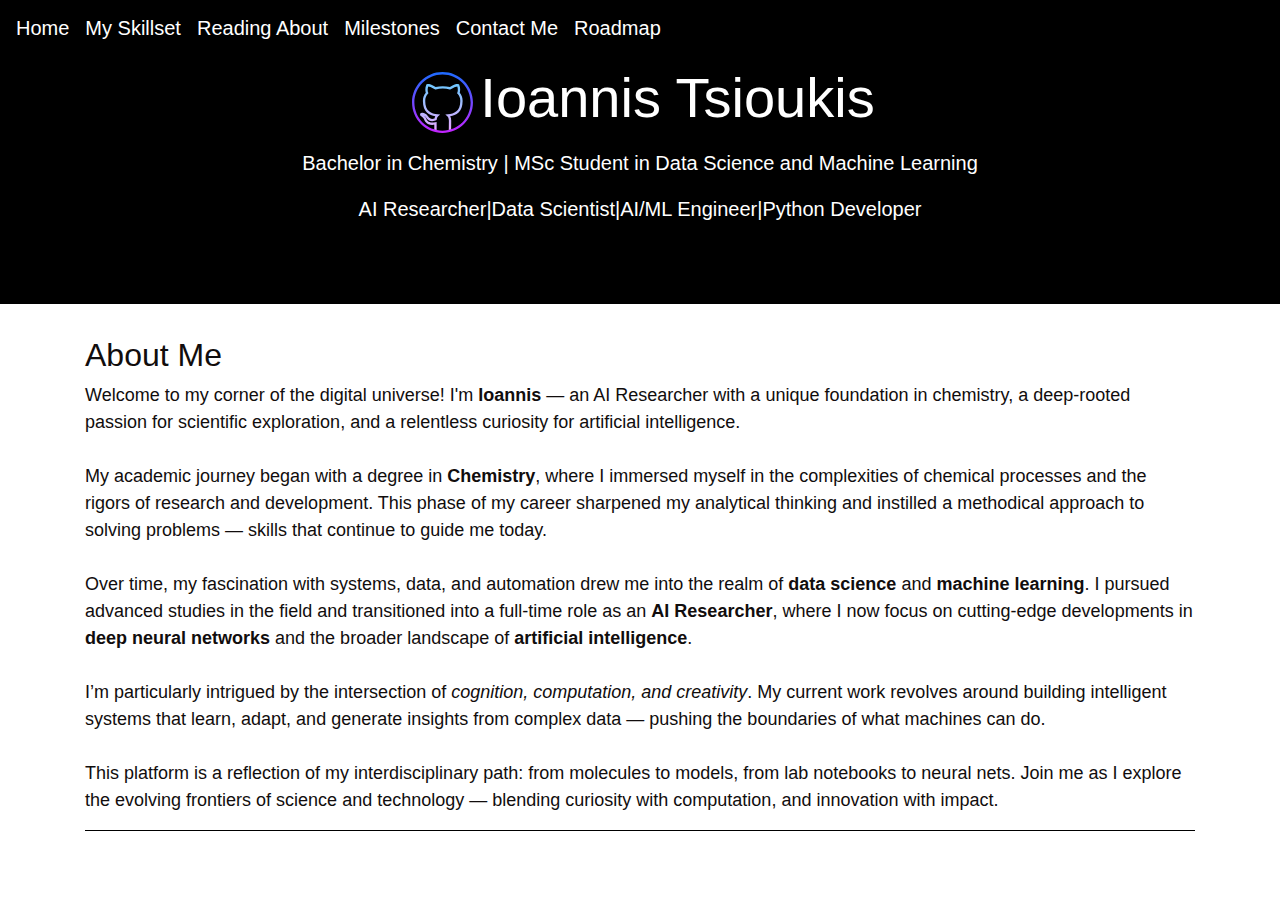
<file: index.html>
<!DOCTYPE html>
<html lang="en">
<head>
    <meta charset="UTF-8">
    <meta name="viewport" content="width=device-width, initial-scale=1">
    <title>Ioannis Tsioukis - Data Science and Machine Learning Enthusiast</title>
    <link rel="icon" type="image/x-icon" href="Static/favicon.png">
    <link rel="stylesheet" href="Static/style.css">

    <!-- Bootstrap CSS -->
    <link rel="stylesheet" href="https://maxcdn.bootstrapcdn.com/bootstrap/4.5.2/css/bootstrap.min.css">
    

</head>
<body >

    <!-- Navbar -->
     <nav class="navbar navbar-expand-lg fixed-top" style="background-color: black;">
        <a class="navbar-brand" href="index.html" >Home</a>
        <a class="navbar-brand" href="Skillset.html" >My Skillset </a>
        <!-- <a class="navbar-brand" href="projects.html" >Portfolio</a> -->
        <a class="navbar-brand" href="reading.html" >Reading About</a>
        <a class="navbar-brand" href="milestones.html" >Milestones</a>
        <a class="navbar-brand" href="contact.html" >Contact Me</a>
        <a class="navbar-brand" href="Roadmap.html" >Roadmap</a>
    </nav>  
    

    <!-- Jumbotron -->
    <div class="jumbotron jumbotron-fluid text-center " style="background-color: black; ">
        <h1 class="display-4">
            <a href="https://github.com/PyDevIan" target="_blank">
            <svg xmlns="http://www.w3.org/2000/svg" x="0px" y="0px" width="75" height="75" viewBox="0 0 64 64">
            <linearGradient id="KpzH_ttTMIjq8dhx1zD2pa_52539_gr1" x1="30.999" x2="30.999" y1="16" y2="55.342" gradientUnits="userSpaceOnUse" spreadMethod="reflect"><stop offset="0" stop-color="#6dc7ff"></stop><stop offset="1" stop-color="#e6abff"></stop></linearGradient><path fill="url(#KpzH_ttTMIjq8dhx1zD2pa_52539_gr1)" d="M25.008,56.007c-0.003-0.368-0.006-1.962-0.009-3.454l-0.003-1.55 c-6.729,0.915-8.358-3.78-8.376-3.83c-0.934-2.368-2.211-3.045-2.266-3.073l-0.124-0.072c-0.463-0.316-1.691-1.157-1.342-2.263 c0.315-0.997,1.536-1.1,2.091-1.082c3.074,0.215,4.63,2.978,4.694,3.095c1.569,2.689,3.964,2.411,5.509,1.844 c0.144-0.688,0.367-1.32,0.659-1.878C20.885,42.865,15.27,40.229,15.27,30.64c0-2.633,0.82-4.96,2.441-6.929 c-0.362-1.206-0.774-3.666,0.446-6.765l0.174-0.442l0.452-0.144c0.416-0.137,2.688-0.624,7.359,2.433 c1.928-0.494,3.969-0.749,6.074-0.759c2.115,0.01,4.158,0.265,6.09,0.759c4.667-3.058,6.934-2.565,7.351-2.433l0.451,0.145 l0.174,0.44c1.225,3.098,0.813,5.559,0.451,6.766c1.618,1.963,2.438,4.291,2.438,6.929c0,9.591-5.621,12.219-10.588,13.087 c0.563,1.065,0.868,2.402,0.868,3.878c0,1.683-0.007,7.204-0.015,8.402l-2-0.014c0.008-1.196,0.015-6.708,0.015-8.389 c0-2.442-0.943-3.522-1.35-3.874l-1.73-1.497l2.274-0.253c5.205-0.578,10.525-2.379,10.525-11.341c0-2.33-0.777-4.361-2.31-6.036 l-0.43-0.469l0.242-0.587c0.166-0.401,0.894-2.442-0.043-5.291c-0.758,0.045-2.568,0.402-5.584,2.447l-0.384,0.259l-0.445-0.123 c-1.863-0.518-3.938-0.796-6.001-0.806c-2.052,0.01-4.124,0.288-5.984,0.806l-0.445,0.123l-0.383-0.259 c-3.019-2.044-4.833-2.404-5.594-2.449c-0.935,2.851-0.206,4.892-0.04,5.293l0.242,0.587l-0.429,0.469 c-1.536,1.681-2.314,3.712-2.314,6.036c0,8.958,5.31,10.77,10.504,11.361l2.252,0.256l-1.708,1.49 c-0.372,0.325-1.03,1.112-1.254,2.727l-0.075,0.549l-0.506,0.227c-1.321,0.592-5.839,2.162-8.548-2.485 c-0.015-0.025-0.544-0.945-1.502-1.557c0.646,0.639,1.433,1.673,2.068,3.287c0.066,0.19,1.357,3.622,7.28,2.339l1.206-0.262 l0.012,3.978c0.003,1.487,0.006,3.076,0.009,3.444L25.008,56.007z"></path><linearGradient id="KpzH_ttTMIjq8dhx1zD2pb_52539_gr2" x1="32" x2="32" y1="5" y2="59.167" gradientUnits="userSpaceOnUse" spreadMethod="reflect"><stop offset="0" stop-color="#1a6dff"></stop><stop offset="1" stop-color="#c822ff"></stop></linearGradient><path fill="url(#KpzH_ttTMIjq8dhx1zD2pb_52539_gr2)" d="M32,58C17.663,58,6,46.337,6,32S17.663,6,32,6s26,11.663,26,26S46.337,58,32,58z M32,8 C18.767,8,8,18.767,8,32s10.767,24,24,24s24-10.767,24-24S45.233,8,32,8z"></path>
            </svg></a>Ioannis Tsioukis</h1>
        <p class="lead">Bachelor in Chemistry | MSc Student in Data Science and Machine Learning</p>
        <p class="lead">AI Researcher|Data Scientist|AI/ML Engineer|Python Developer</p>
    </div>
    <div class="container" >
    <h2>About Me</h2>
    <p>
        Welcome to my corner of the digital universe! I'm <strong>Ioannis</strong> — an AI Researcher with a unique foundation in chemistry, a deep-rooted passion for scientific exploration, and a relentless curiosity for artificial intelligence.
        <br><br>
        My academic journey began with a degree in <strong>Chemistry</strong>, where I immersed myself in the complexities of chemical processes and the rigors of research and development. This phase of my career sharpened my analytical thinking and instilled a methodical approach to solving problems — skills that continue to guide me today.
        <br><br>
        Over time, my fascination with systems, data, and automation drew me into the realm of <strong>data science</strong> and <strong>machine learning</strong>. I pursued advanced studies in the field and transitioned into a full-time role as an <strong>AI Researcher</strong>, where I now focus on cutting-edge developments in <strong>deep neural networks</strong> and the broader landscape of <strong>artificial intelligence</strong>.
        <br><br>
        I’m particularly intrigued by the intersection of <em>cognition, computation, and creativity</em>. My current work revolves around building intelligent systems that learn, adapt, and generate insights from complex data — pushing the boundaries of what machines can do.
        <br><br>
        This platform is a reflection of my interdisciplinary path: from molecules to models, from lab notebooks to neural nets. Join me as I explore the evolving frontiers of science and technology — blending curiosity with computation, and innovation with impact.
    </p>
    <hr>
    </div>  <!-- Main Content -->


    <!-- Bootstrap JS and Popper.js -->
    <script src="https://code.jquery.com/jquery-3.5.1.slim.min.js"></script>
    <script src="https://cdn.jsdelivr.net/npm/@popperjs/core@2.0.8/dist/umd/popper.min.js"></script>
    <script src="https://maxcdn.bootstrapcdn.com/bootstrap/4.5.2/js/bootstrap.min.js"></script>

</body>
</html>
</file>
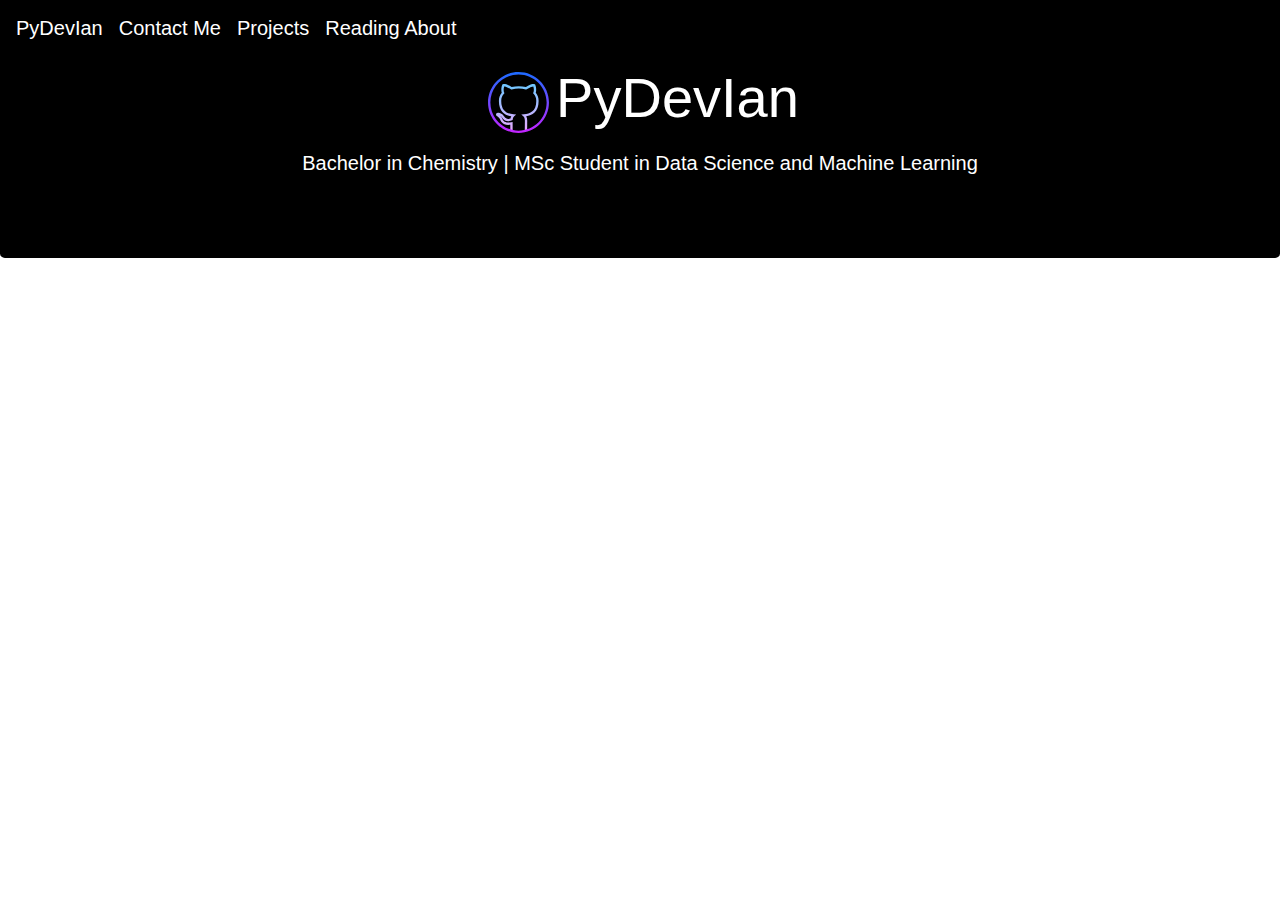
<file: contact.html>
<!DOCTYPE html>
<html lang="en">
<head>
    <meta charset="UTF-8">
    <meta name="viewport" content="width=device-width, initial-scale=1">
    <title>PyDevIan - Data Science and Machine Learning Enthusiast</title>
    <link rel="stylesheet" href="Static/style.css">

    <!-- Bootstrap CSS -->
    <link rel="stylesheet" href="https://maxcdn.bootstrapcdn.com/bootstrap/4.5.2/css/bootstrap.min.css">
    

</head>
<body >

    <!-- Navbar -->
    <nav class="navbar navbar-expand-lg fixed-top" style="background-color: black;">
        <a class="navbar-brand" href="index.html" >PyDevIan</a>
        <a class="navbar-brand" href="contact.html" >Contact Me</a>
        <a class="navbar-brand" href="projects.html" >Projects</a>
        <a class="navbar-brand" href="reading.html" >Reading About</a>
    </nav> 

    <!-- Jumbotron -->
    <div class="jumbotron text-center" style="background-color: black;">
        <h1 class="display-4">
            <a href="https://github.com/PyDevIan" target="_blank">
            <svg xmlns="http://www.w3.org/2000/svg" x="0px" y="0px" width="75" height="75" viewBox="0 0 64 64">
            <linearGradient id="KpzH_ttTMIjq8dhx1zD2pa_52539_gr1" x1="30.999" x2="30.999" y1="16" y2="55.342" gradientUnits="userSpaceOnUse" spreadMethod="reflect"><stop offset="0" stop-color="#6dc7ff"></stop><stop offset="1" stop-color="#e6abff"></stop></linearGradient><path fill="url(#KpzH_ttTMIjq8dhx1zD2pa_52539_gr1)" d="M25.008,56.007c-0.003-0.368-0.006-1.962-0.009-3.454l-0.003-1.55 c-6.729,0.915-8.358-3.78-8.376-3.83c-0.934-2.368-2.211-3.045-2.266-3.073l-0.124-0.072c-0.463-0.316-1.691-1.157-1.342-2.263 c0.315-0.997,1.536-1.1,2.091-1.082c3.074,0.215,4.63,2.978,4.694,3.095c1.569,2.689,3.964,2.411,5.509,1.844 c0.144-0.688,0.367-1.32,0.659-1.878C20.885,42.865,15.27,40.229,15.27,30.64c0-2.633,0.82-4.96,2.441-6.929 c-0.362-1.206-0.774-3.666,0.446-6.765l0.174-0.442l0.452-0.144c0.416-0.137,2.688-0.624,7.359,2.433 c1.928-0.494,3.969-0.749,6.074-0.759c2.115,0.01,4.158,0.265,6.09,0.759c4.667-3.058,6.934-2.565,7.351-2.433l0.451,0.145 l0.174,0.44c1.225,3.098,0.813,5.559,0.451,6.766c1.618,1.963,2.438,4.291,2.438,6.929c0,9.591-5.621,12.219-10.588,13.087 c0.563,1.065,0.868,2.402,0.868,3.878c0,1.683-0.007,7.204-0.015,8.402l-2-0.014c0.008-1.196,0.015-6.708,0.015-8.389 c0-2.442-0.943-3.522-1.35-3.874l-1.73-1.497l2.274-0.253c5.205-0.578,10.525-2.379,10.525-11.341c0-2.33-0.777-4.361-2.31-6.036 l-0.43-0.469l0.242-0.587c0.166-0.401,0.894-2.442-0.043-5.291c-0.758,0.045-2.568,0.402-5.584,2.447l-0.384,0.259l-0.445-0.123 c-1.863-0.518-3.938-0.796-6.001-0.806c-2.052,0.01-4.124,0.288-5.984,0.806l-0.445,0.123l-0.383-0.259 c-3.019-2.044-4.833-2.404-5.594-2.449c-0.935,2.851-0.206,4.892-0.04,5.293l0.242,0.587l-0.429,0.469 c-1.536,1.681-2.314,3.712-2.314,6.036c0,8.958,5.31,10.77,10.504,11.361l2.252,0.256l-1.708,1.49 c-0.372,0.325-1.03,1.112-1.254,2.727l-0.075,0.549l-0.506,0.227c-1.321,0.592-5.839,2.162-8.548-2.485 c-0.015-0.025-0.544-0.945-1.502-1.557c0.646,0.639,1.433,1.673,2.068,3.287c0.066,0.19,1.357,3.622,7.28,2.339l1.206-0.262 l0.012,3.978c0.003,1.487,0.006,3.076,0.009,3.444L25.008,56.007z"></path><linearGradient id="KpzH_ttTMIjq8dhx1zD2pb_52539_gr2" x1="32" x2="32" y1="5" y2="59.167" gradientUnits="userSpaceOnUse" spreadMethod="reflect"><stop offset="0" stop-color="#1a6dff"></stop><stop offset="1" stop-color="#c822ff"></stop></linearGradient><path fill="url(#KpzH_ttTMIjq8dhx1zD2pb_52539_gr2)" d="M32,58C17.663,58,6,46.337,6,32S17.663,6,32,6s26,11.663,26,26S46.337,58,32,58z M32,8 C18.767,8,8,18.767,8,32s10.767,24,24,24s24-10.767,24-24S45.233,8,32,8z"></path>
            </svg></a>PyDevIan</h1>
        <p class="lead">Bachelor in Chemistry | MSc Student in Data Science and Machine Learning</p>
    </div>
</file>
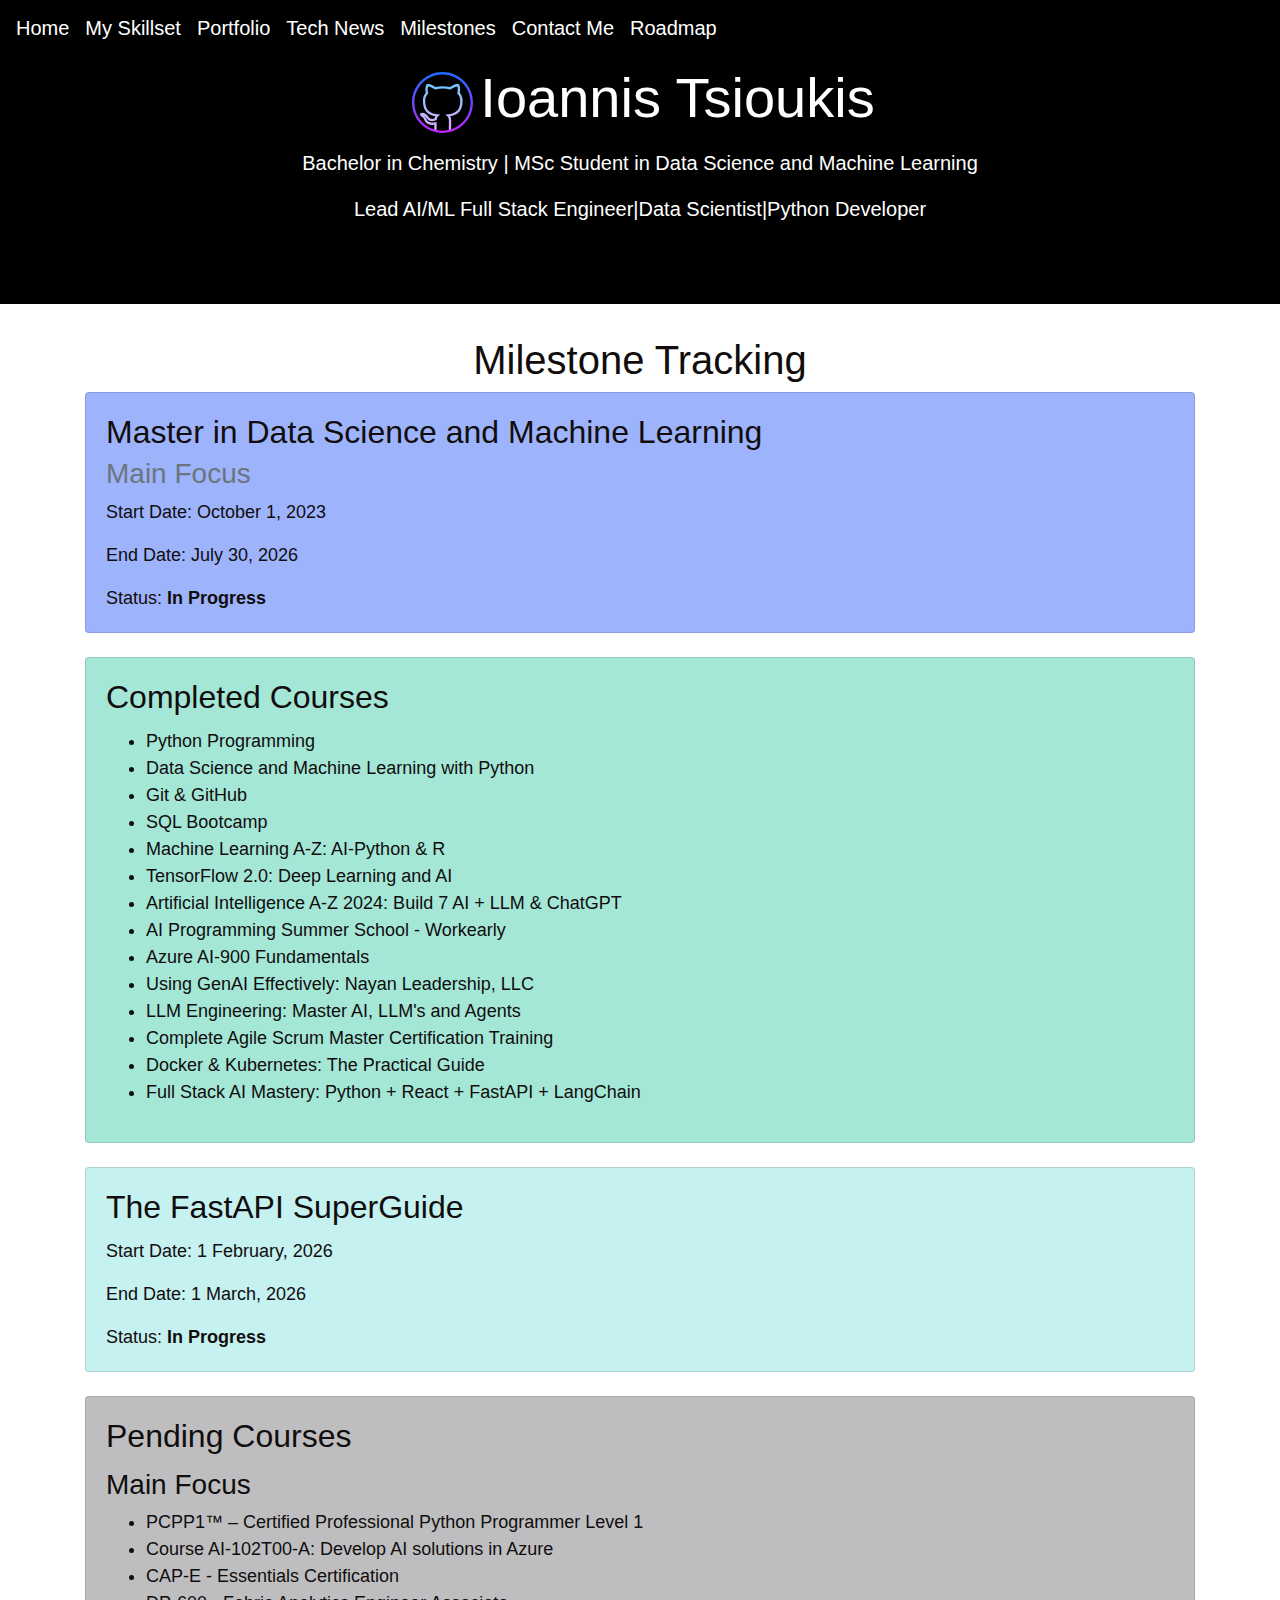
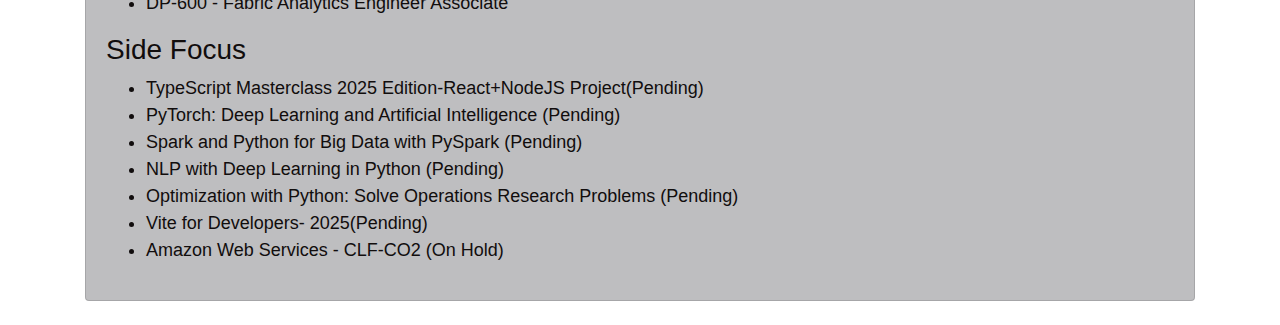
<file: milestones.html>
<!DOCTYPE html>
<html lang="en">

<head>
    <meta charset="UTF-8">
    <meta name="viewport" content="width=device-width, initial-scale=1">
    <title>Ioannis Tsioukis - AI/ML Full-Stack Engineer</title>
    <link rel="icon" type="image/x-icon" href="Static/favicon.png">
    <link rel="stylesheet" href="Static/style.css">

    <!-- Bootstrap CSS -->
    <link rel="stylesheet" href="https://maxcdn.bootstrapcdn.com/bootstrap/4.5.2/css/bootstrap.min.css">
    
</head>
<body >

    <!-- Navbar -->
    <nav class="navbar navbar-expand-lg fixed-top" style="background-color: black;">
        <a class="navbar-brand" href="index.html" >Home</a>
        <a class="navbar-brand" href="Skillset.html" >My Skillset </a>
        <a class="navbar-brand" href="projects.html" >Portfolio</a>
        <a class="navbar-brand" href="reading.html" >Tech News</a>
        <a class="navbar-brand" href="milestones.html" >Milestones</a>
        <a class="navbar-brand" href="contact.html" >Contact Me</a>
        <a class="navbar-brand" href="Roadmap.html" >Roadmap</a>
    </nav> 

    <!-- Jumbotron -->
    <div class="jumbotron jumbotron-fluid text-center" style="background-color: black;">
        <h1 class="display-4">
            <a href="https://github.com/PyDevIan" target="_blank">
            <svg xmlns="http://www.w3.org/2000/svg" x="0px" y="0px" width="75" height="75" viewBox="0 0 64 64">
            <linearGradient id="KpzH_ttTMIjq8dhx1zD2pa_52539_gr1" x1="30.999" x2="30.999" y1="16" y2="55.342" gradientUnits="userSpaceOnUse" spreadMethod="reflect"><stop offset="0" stop-color="#6dc7ff"></stop><stop offset="1" stop-color="#e6abff"></stop></linearGradient><path fill="url(#KpzH_ttTMIjq8dhx1zD2pa_52539_gr1)" d="M25.008,56.007c-0.003-0.368-0.006-1.962-0.009-3.454l-0.003-1.55 c-6.729,0.915-8.358-3.78-8.376-3.83c-0.934-2.368-2.211-3.045-2.266-3.073l-0.124-0.072c-0.463-0.316-1.691-1.157-1.342-2.263 c0.315-0.997,1.536-1.1,2.091-1.082c3.074,0.215,4.63,2.978,4.694,3.095c1.569,2.689,3.964,2.411,5.509,1.844 c0.144-0.688,0.367-1.32,0.659-1.878C20.885,42.865,15.27,40.229,15.27,30.64c0-2.633,0.82-4.96,2.441-6.929 c-0.362-1.206-0.774-3.666,0.446-6.765l0.174-0.442l0.452-0.144c0.416-0.137,2.688-0.624,7.359,2.433 c1.928-0.494,3.969-0.749,6.074-0.759c2.115,0.01,4.158,0.265,6.09,0.759c4.667-3.058,6.934-2.565,7.351-2.433l0.451,0.145 l0.174,0.44c1.225,3.098,0.813,5.559,0.451,6.766c1.618,1.963,2.438,4.291,2.438,6.929c0,9.591-5.621,12.219-10.588,13.087 c0.563,1.065,0.868,2.402,0.868,3.878c0,1.683-0.007,7.204-0.015,8.402l-2-0.014c0.008-1.196,0.015-6.708,0.015-8.389 c0-2.442-0.943-3.522-1.35-3.874l-1.73-1.497l2.274-0.253c5.205-0.578,10.525-2.379,10.525-11.341c0-2.33-0.777-4.361-2.31-6.036 l-0.43-0.469l0.242-0.587c0.166-0.401,0.894-2.442-0.043-5.291c-0.758,0.045-2.568,0.402-5.584,2.447l-0.384,0.259l-0.445-0.123 c-1.863-0.518-3.938-0.796-6.001-0.806c-2.052,0.01-4.124,0.288-5.984,0.806l-0.445,0.123l-0.383-0.259 c-3.019-2.044-4.833-2.404-5.594-2.449c-0.935,2.851-0.206,4.892-0.04,5.293l0.242,0.587l-0.429,0.469 c-1.536,1.681-2.314,3.712-2.314,6.036c0,8.958,5.31,10.77,10.504,11.361l2.252,0.256l-1.708,1.49 c-0.372,0.325-1.03,1.112-1.254,2.727l-0.075,0.549l-0.506,0.227c-1.321,0.592-5.839,2.162-8.548-2.485 c-0.015-0.025-0.544-0.945-1.502-1.557c0.646,0.639,1.433,1.673,2.068,3.287c0.066,0.19,1.357,3.622,7.28,2.339l1.206-0.262 l0.012,3.978c0.003,1.487,0.006,3.076,0.009,3.444L25.008,56.007z"></path><linearGradient id="KpzH_ttTMIjq8dhx1zD2pb_52539_gr2" x1="32" x2="32" y1="5" y2="59.167" gradientUnits="userSpaceOnUse" spreadMethod="reflect"><stop offset="0" stop-color="#1a6dff"></stop><stop offset="1" stop-color="#c822ff"></stop></linearGradient><path fill="url(#KpzH_ttTMIjq8dhx1zD2pb_52539_gr2)" d="M32,58C17.663,58,6,46.337,6,32S17.663,6,32,6s26,11.663,26,26S46.337,58,32,58z M32,8 C18.767,8,8,18.767,8,32s10.767,24,24,24s24-10.767,24-24S45.233,8,32,8z"></path>
            </svg></a>Ioannis Tsioukis</h1>
        <p class="lead">Bachelor in Chemistry | MSc Student in Data Science and Machine Learning</p>
        <p class="lead">Lead AI/ML Full Stack Engineer|Data Scientist|Python Developer</p>
    </div>



    <div class="container">
        <h1 class="text-center">Milestone Tracking</h1>
        <div class="card mb-4" style="background-color: #9db3fc">
            <div class="card-body">
                <h2 class="card-title">Master in Data Science and Machine Learning</h2>
                <h3 class="card-subtitle mb-2 text-muted">Main Focus</h3>
                <p class="card-text">Start Date: October 1, 2023</p>
                <p class="card-text">End Date: July 30, 2026</p>
                <p class="card-text">Status: <span class="font-weight-bold">In Progress</span></p>
            </div>
        </div>
        <div class="card mb-4" style="background-color: #a4e7d7">
            <div class="card-body">
                <h2 class="card-title">Completed Courses</h2>
                <ul>
                <li>Python Programming</li>
                <li>Data Science and Machine Learning with Python</li>
                <li>Git & GitHub</li>
                <li>SQL Bootcamp</li>
                <li>Machine Learning A-Z: AI-Python & R</li>
                <li>TensorFlow 2.0: Deep Learning and AI</li>
                <li>Artificial Intelligence A-Z 2024: Build 7 AI + LLM & ChatGPT</li>
                <li>AI Programming Summer School - Workearly</li>
                <li>Azure AI-900 Fundamentals</li>
                <li>Using GenAI Effectively: Nayan Leadership, LLC</li>
                <li>LLM Engineering: Master AI, LLM's and Agents</li>
                <li>Complete Agile Scrum Master Certification Training</li>
                <li>Docker & Kubernetes: The Practical Guide</li>
                <li>Full Stack AI Mastery: Python + React + FastAPI + LangChain</li>

                </ul>
            </div>
        </div>


        <div class="card mb-4" style="background-color: #c5f1f1">
            <div class="card-body">
                <h2 class="card-title">The FastAPI SuperGuide</h2>
                <p class="card-text">Start Date: 1 February, 2026</p>
                <p class="card-text">End Date: 1 March, 2026</p>
                <p class="card-text">Status: <span class="font-weight-bold">In Progress </span></p>
            </div>
        </div>

        <div class="card mb-4" style="background-color: #bebec0">
            <div class="card-body">
                <h2 class="card-title">Pending Courses</h2>
                
                <h3>Main Focus</h3>
                <ul>
                <li>PCPP1™ – Certified Professional Python Programmer Level 1</li>
                <li>Course AI-102T00-A: Develop AI solutions in Azure</li>
                <li>CAP-E - Essentials Certification</li>
                <li>DP-600 - Fabric Analytics Engineer Associate</li>
                </ul>
                <h3>Side Focus</h3>
                <ul>
                <li>TypeScript Masterclass 2025 Edition-React+NodeJS Project(Pending)</li>
                <li>PyTorch: Deep Learning and Artificial Intelligence (Pending)</li>
                <li>Spark and Python for Big Data with PySpark (Pending)</li>
                <li>NLP with Deep Learning in Python (Pending)</li>
                <li>Optimization with Python: Solve Operations Research Problems (Pending)</li>
                <li>Vite for Developers- 2025(Pending)</li>
                <li>Amazon Web Services - CLF-CO2 (On Hold)</li>
                </ul>
            </div>
        </div>
    </div>
        <!-- Bootstrap JS and Popper.js -->
        <script src="https://code.jquery.com/jquery-3.5.1.slim.min.js"></script>
        <script src="https://cdn.jsdelivr.net/npm/@popperjs/core@2.0.8/dist/umd/popper.min.js"></script>
        <script src="https://maxcdn.bootstrapcdn.com/bootstrap/4.5.2/js/bootstrap.min.js"></script>
        <script src="https://stackpath.bootstrapcdn.com/bootstrap/4.5.2/js/bootstrap.min.js"></script>
</body>

</html>
</file>
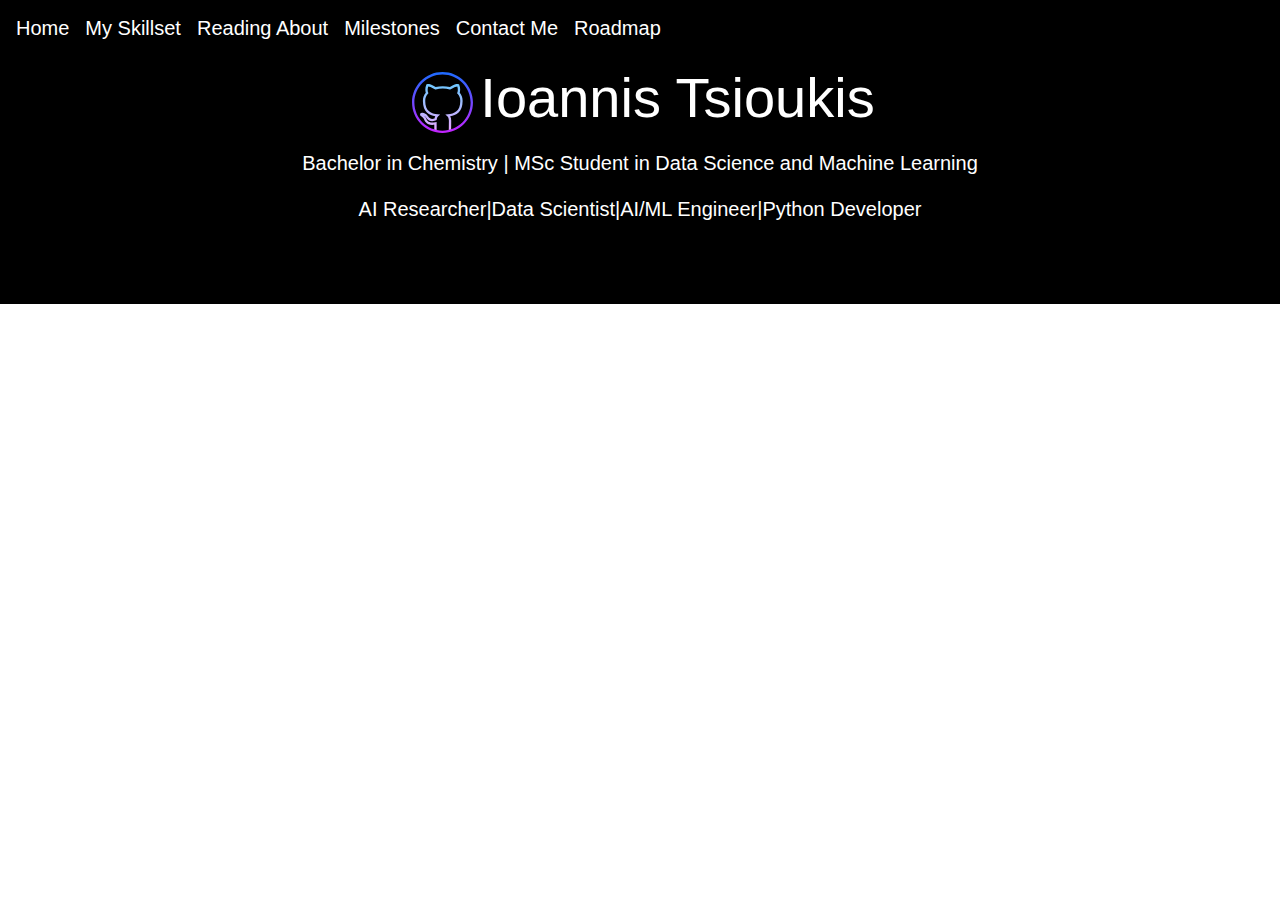
<file: projects.html>
<!DOCTYPE html>
<html lang="en">
<head>
    <meta charset="UTF-8">
    <meta name="viewport" content="width=device-width, initial-scale=1">
    <title>Ioannis Tsioukis - Data Science and Machine Learning Enthusiast</title>
    <link rel="stylesheet" href="Static/style.css">

    <!-- Bootstrap CSS -->
    <link rel="stylesheet" href="https://maxcdn.bootstrapcdn.com/bootstrap/4.5.2/css/bootstrap.min.css">
    

</head>
<body >

    <!-- Navbar -->
    <nav class="navbar navbar-expand-lg fixed-top " style="background-color: black;">
        <a class="navbar-brand" href="index.html" >Home</a>
        <a class="navbar-brand" href="Skillset.html" >My Skillset </a>
        <!-- <a class="navbar-brand" href="projects.html" >Projects</a> -->
        <a class="navbar-brand" href="reading.html" >Reading About</a>
        <a class="navbar-brand" href="milestones.html" >Milestones</a>
        <a class="navbar-brand" href="contact.html" >Contact Me</a>
        <a class="navbar-brand" href="Roadmap.html" >Roadmap</a>
    </nav> 

    <!-- Jumbotron -->
    <div class="jumbotron jumbotron-fluid text-center" style="background-color: black;">
        <h1 class="display-4">
            <a href="https://github.com/PyDevIan" target="_blank">
            <svg xmlns="http://www.w3.org/2000/svg" x="0px" y="0px" width="75" height="75" viewBox="0 0 64 64">
            <linearGradient id="KpzH_ttTMIjq8dhx1zD2pa_52539_gr1" x1="30.999" x2="30.999" y1="16" y2="55.342" gradientUnits="userSpaceOnUse" spreadMethod="reflect"><stop offset="0" stop-color="#6dc7ff"></stop><stop offset="1" stop-color="#e6abff"></stop></linearGradient><path fill="url(#KpzH_ttTMIjq8dhx1zD2pa_52539_gr1)" d="M25.008,56.007c-0.003-0.368-0.006-1.962-0.009-3.454l-0.003-1.55 c-6.729,0.915-8.358-3.78-8.376-3.83c-0.934-2.368-2.211-3.045-2.266-3.073l-0.124-0.072c-0.463-0.316-1.691-1.157-1.342-2.263 c0.315-0.997,1.536-1.1,2.091-1.082c3.074,0.215,4.63,2.978,4.694,3.095c1.569,2.689,3.964,2.411,5.509,1.844 c0.144-0.688,0.367-1.32,0.659-1.878C20.885,42.865,15.27,40.229,15.27,30.64c0-2.633,0.82-4.96,2.441-6.929 c-0.362-1.206-0.774-3.666,0.446-6.765l0.174-0.442l0.452-0.144c0.416-0.137,2.688-0.624,7.359,2.433 c1.928-0.494,3.969-0.749,6.074-0.759c2.115,0.01,4.158,0.265,6.09,0.759c4.667-3.058,6.934-2.565,7.351-2.433l0.451,0.145 l0.174,0.44c1.225,3.098,0.813,5.559,0.451,6.766c1.618,1.963,2.438,4.291,2.438,6.929c0,9.591-5.621,12.219-10.588,13.087 c0.563,1.065,0.868,2.402,0.868,3.878c0,1.683-0.007,7.204-0.015,8.402l-2-0.014c0.008-1.196,0.015-6.708,0.015-8.389 c0-2.442-0.943-3.522-1.35-3.874l-1.73-1.497l2.274-0.253c5.205-0.578,10.525-2.379,10.525-11.341c0-2.33-0.777-4.361-2.31-6.036 l-0.43-0.469l0.242-0.587c0.166-0.401,0.894-2.442-0.043-5.291c-0.758,0.045-2.568,0.402-5.584,2.447l-0.384,0.259l-0.445-0.123 c-1.863-0.518-3.938-0.796-6.001-0.806c-2.052,0.01-4.124,0.288-5.984,0.806l-0.445,0.123l-0.383-0.259 c-3.019-2.044-4.833-2.404-5.594-2.449c-0.935,2.851-0.206,4.892-0.04,5.293l0.242,0.587l-0.429,0.469 c-1.536,1.681-2.314,3.712-2.314,6.036c0,8.958,5.31,10.77,10.504,11.361l2.252,0.256l-1.708,1.49 c-0.372,0.325-1.03,1.112-1.254,2.727l-0.075,0.549l-0.506,0.227c-1.321,0.592-5.839,2.162-8.548-2.485 c-0.015-0.025-0.544-0.945-1.502-1.557c0.646,0.639,1.433,1.673,2.068,3.287c0.066,0.19,1.357,3.622,7.28,2.339l1.206-0.262 l0.012,3.978c0.003,1.487,0.006,3.076,0.009,3.444L25.008,56.007z"></path><linearGradient id="KpzH_ttTMIjq8dhx1zD2pb_52539_gr2" x1="32" x2="32" y1="5" y2="59.167" gradientUnits="userSpaceOnUse" spreadMethod="reflect"><stop offset="0" stop-color="#1a6dff"></stop><stop offset="1" stop-color="#c822ff"></stop></linearGradient><path fill="url(#KpzH_ttTMIjq8dhx1zD2pb_52539_gr2)" d="M32,58C17.663,58,6,46.337,6,32S17.663,6,32,6s26,11.663,26,26S46.337,58,32,58z M32,8 C18.767,8,8,18.767,8,32s10.767,24,24,24s24-10.767,24-24S45.233,8,32,8z"></path>
            </svg></a>Ioannis Tsioukis</h1>
        <p class="lead">Bachelor in Chemistry | MSc Student in Data Science and Machine Learning</p>
        <p class="lead">AI Researcher|Data Scientist|AI/ML Engineer|Python Developer</p>
    </div>
        <!-- Bootstrap JS and Popper.js -->
        <script src="https://code.jquery.com/jquery-3.5.1.slim.min.js"></script>
        <script src="https://cdn.jsdelivr.net/npm/@popperjs/core@2.0.8/dist/umd/popper.min.js"></script>
        <script src="https://maxcdn.bootstrapcdn.com/bootstrap/4.5.2/js/bootstrap.min.js"></script>
    
</body>
</html>
</file>
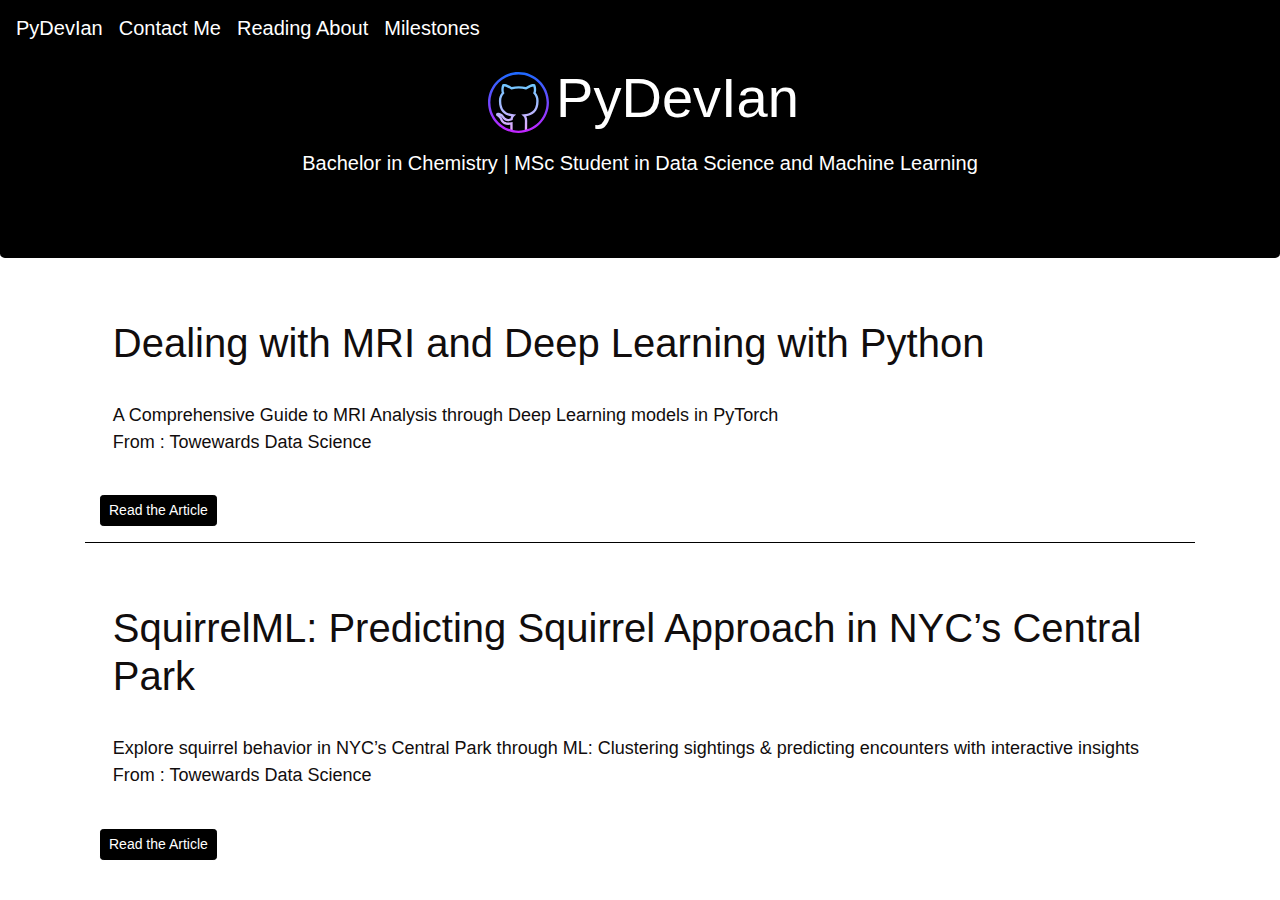
<file: reading.html>
<!DOCTYPE html>
<html lang="en">
<head>
    <meta charset="UTF-8">
    <meta name="viewport" content="width=device-width, initial-scale=1">
    <title>PyDevIan - Data Science and Machine Learning Enthusiast</title>
    <link rel="stylesheet" href="Static/style.css">

    <!-- Bootstrap CSS -->
    <link rel="stylesheet" href="https://maxcdn.bootstrapcdn.com/bootstrap/4.5.2/css/bootstrap.min.css">
    

</head>
<body >
    <!-- Navbar -->
    <nav class="navbar navbar-expand-lg fixed-top" style="background-color: black;">
        <a class="navbar-brand" href="index.html" >PyDevIan</a>
        <a class="navbar-brand" href="contact.html" >Contact Me</a>
        <!-- <a class="navbar-brand" href="projects.html" >Projects</a> -->
        <a class="navbar-brand" href="reading.html" >Reading About</a>
        <a class="navbar-brand" href="milestones.html" >Milestones</a>
    </nav> 
    

    <!-- Jumbotron -->
    <div class="jumbotron text-center" style="background-color: black;">
        <h1 class="display-4">
            <a href="https://github.com/PyDevIan" target="_blank">
            <svg xmlns="http://www.w3.org/2000/svg" x="0px" y="0px" width="75" height="75" viewBox="0 0 64 64">
            <linearGradient id="KpzH_ttTMIjq8dhx1zD2pa_52539_gr1" x1="30.999" x2="30.999" y1="16" y2="55.342" gradientUnits="userSpaceOnUse" spreadMethod="reflect">
                <stop offset="0" stop-color="#6dc7ff"></stop><stop offset="1" stop-color="#e6abff"></stop>
            </linearGradient><path fill="url(#KpzH_ttTMIjq8dhx1zD2pa_52539_gr1)" d="M25.008,56.007c-0.003-0.368-0.006-1.962-0.009-3.454l-0.003-1.55 c-6.729,0.915-8.358-3.78-8.376-3.83c-0.934-2.368-2.211-3.045-2.266-3.073l-0.124-0.072c-0.463-0.316-1.691-1.157-1.342-2.263 c0.315-0.997,1.536-1.1,2.091-1.082c3.074,0.215,4.63,2.978,4.694,3.095c1.569,2.689,3.964,2.411,5.509,1.844 c0.144-0.688,0.367-1.32,0.659-1.878C20.885,42.865,15.27,40.229,15.27,30.64c0-2.633,0.82-4.96,2.441-6.929 c-0.362-1.206-0.774-3.666,0.446-6.765l0.174-0.442l0.452-0.144c0.416-0.137,2.688-0.624,7.359,2.433 c1.928-0.494,3.969-0.749,6.074-0.759c2.115,0.01,4.158,0.265,6.09,0.759c4.667-3.058,6.934-2.565,7.351-2.433l0.451,0.145 l0.174,0.44c1.225,3.098,0.813,5.559,0.451,6.766c1.618,1.963,2.438,4.291,2.438,6.929c0,9.591-5.621,12.219-10.588,13.087 c0.563,1.065,0.868,2.402,0.868,3.878c0,1.683-0.007,7.204-0.015,8.402l-2-0.014c0.008-1.196,0.015-6.708,0.015-8.389 c0-2.442-0.943-3.522-1.35-3.874l-1.73-1.497l2.274-0.253c5.205-0.578,10.525-2.379,10.525-11.341c0-2.33-0.777-4.361-2.31-6.036 l-0.43-0.469l0.242-0.587c0.166-0.401,0.894-2.442-0.043-5.291c-0.758,0.045-2.568,0.402-5.584,2.447l-0.384,0.259l-0.445-0.123 c-1.863-0.518-3.938-0.796-6.001-0.806c-2.052,0.01-4.124,0.288-5.984,0.806l-0.445,0.123l-0.383-0.259 c-3.019-2.044-4.833-2.404-5.594-2.449c-0.935,2.851-0.206,4.892-0.04,5.293l0.242,0.587l-0.429,0.469 c-1.536,1.681-2.314,3.712-2.314,6.036c0,8.958,5.31,10.77,10.504,11.361l2.252,0.256l-1.708,1.49 c-0.372,0.325-1.03,1.112-1.254,2.727l-0.075,0.549l-0.506,0.227c-1.321,0.592-5.839,2.162-8.548-2.485 c-0.015-0.025-0.544-0.945-1.502-1.557c0.646,0.639,1.433,1.673,2.068,3.287c0.066,0.19,1.357,3.622,7.28,2.339l1.206-0.262 l0.012,3.978c0.003,1.487,0.006,3.076,0.009,3.444L25.008,56.007z"></path><linearGradient id="KpzH_ttTMIjq8dhx1zD2pb_52539_gr2" x1="32" x2="32" y1="5" y2="59.167" gradientUnits="userSpaceOnUse" spreadMethod="reflect"><stop offset="0" stop-color="#1a6dff"></stop><stop offset="1" stop-color="#c822ff"></stop></linearGradient><path fill="url(#KpzH_ttTMIjq8dhx1zD2pb_52539_gr2)" d="M32,58C17.663,58,6,46.337,6,32S17.663,6,32,6s26,11.663,26,26S46.337,58,32,58z M32,8 C18.767,8,8,18.767,8,32s10.767,24,24,24s24-10.767,24-24S45.233,8,32,8z"></path>
            </svg></a>PyDevIan</h1>
        <p class="lead">Bachelor in Chemistry | MSc Student in Data Science and Machine Learning</p>
    </div>

   <div class="container mt-5">
        <div class="col mt-5">
            <article><h1>Dealing with MRI and Deep Learning with Python</h1>
                <br>A Comprehensive Guide to MRI Analysis through Deep Learning models in PyTorch
                <br> From : Towewards Data Science</article><br>
            <a class="btn btn-primary btn-sm" href="https://towardsdatascience.com/dealing-with-mri-and-deep-learning-with-python-c88f3dae0620" target="_blank" class="btn btn-primary btn-sm" style="background-color: #000000;border-color: #000000">Read the Article</a>
        </div>
        <hr>
        <div class="col mt-5">
            <article><h1>SquirrelML: Predicting Squirrel Approach in NYC’s Central Park</h1>
                <br>Explore squirrel behavior in NYC’s Central Park through ML: Clustering sightings & predicting encounters with interactive insights
                <br> From : Towewards Data Science</article><br>
            <a class="btn btn-primary btn-sm" href="https://towardsdatascience.com/squirrelml-predicting-squirrel-approach-in-nycs-central-park-8c3719d8ff65" target="_blank" class="btn btn-primary btn-sm" style="background-color: #000000;border-color: #000000">Read the Article</a>
        </div>
   </div>
</file>
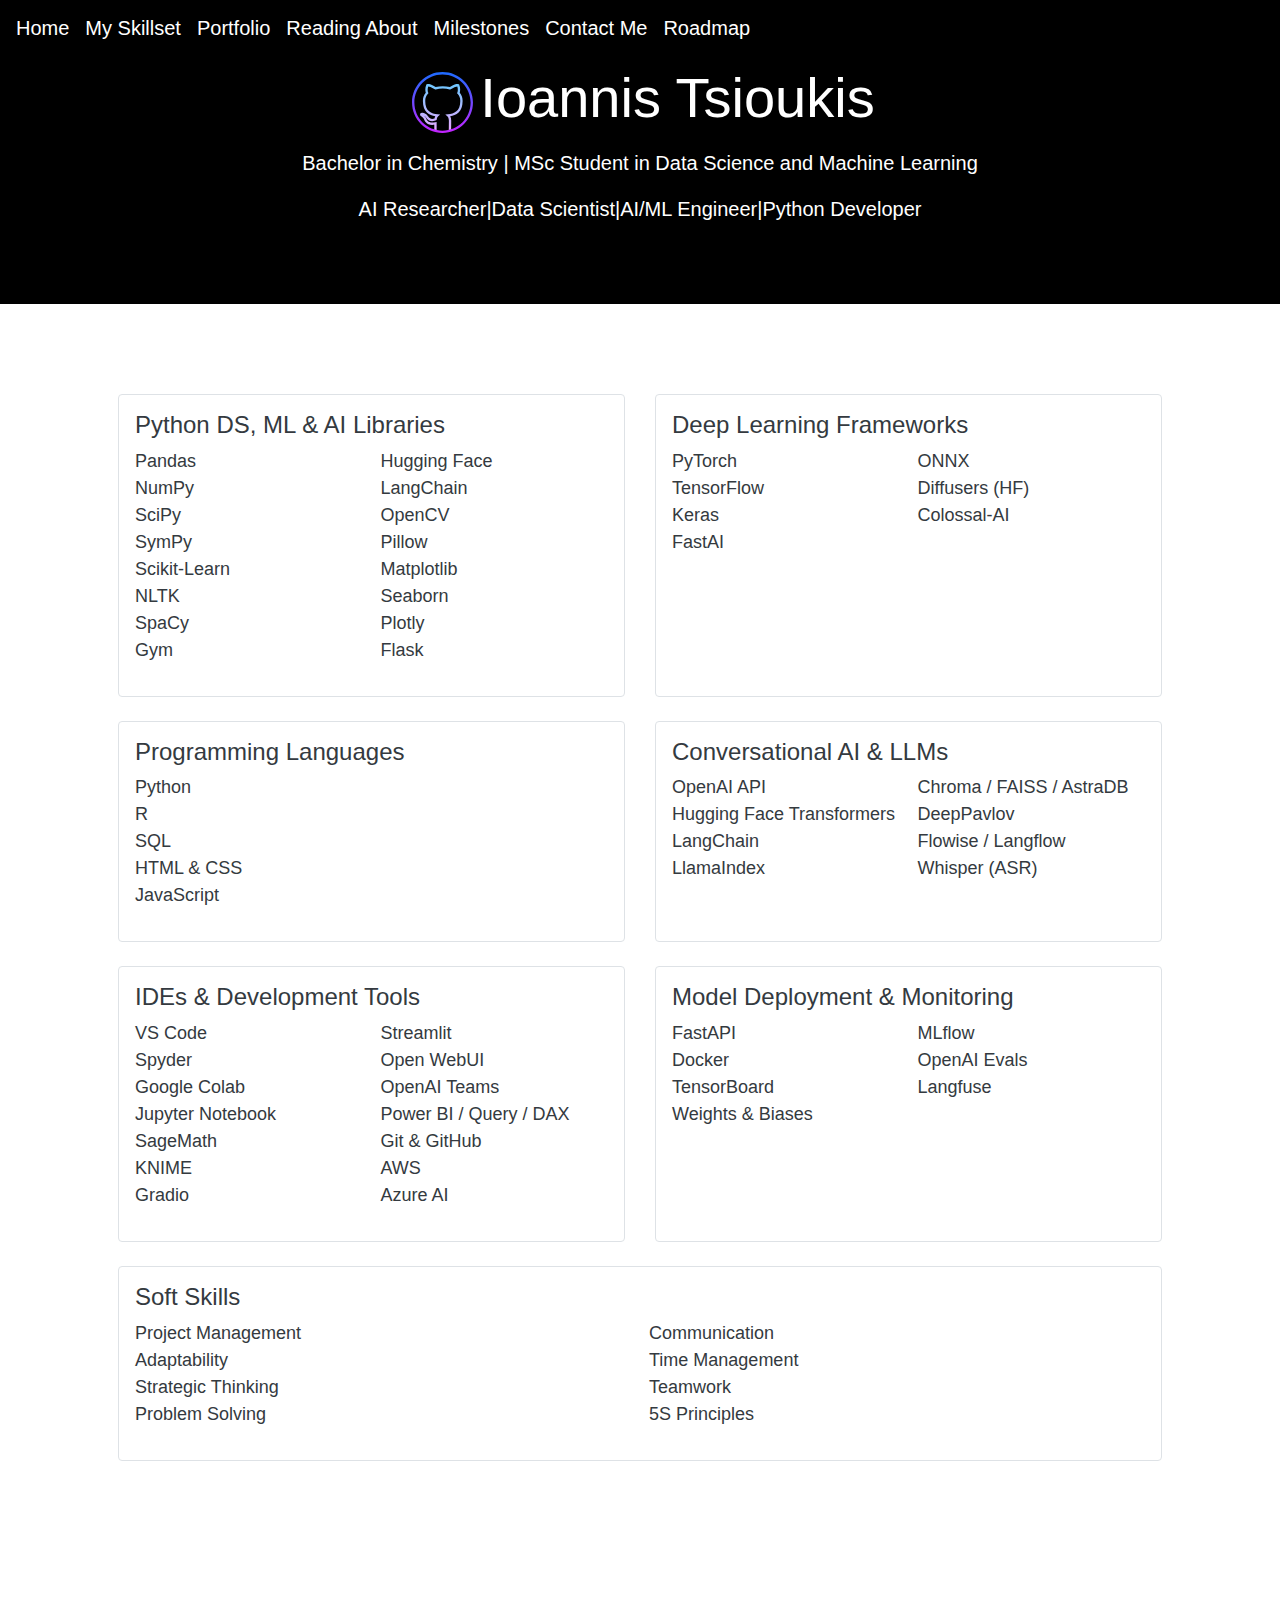
<file: Skillset.html>
<!DOCTYPE html>
<html lang="en">
<head>
    <meta charset="UTF-8">
    <meta name="viewport" content="width=device-width, initial-scale=1">
    <title>Ioannis Tsioukis - Data Science and Machine Learning Enthusiast</title>
    <link rel="icon" type="image/x-icon" href="Static/favicon.png">
    <link rel="stylesheet" href="Static/style.css">

    <!-- Bootstrap CSS -->
    <link rel="stylesheet" href="https://maxcdn.bootstrapcdn.com/bootstrap/4.5.2/css/bootstrap.min.css">
    

</head>
<body >

    <!-- Navbar -->
     <nav class="navbar navbar-expand-lg fixed-top" style="background-color: black;">
        <a class="navbar-brand" href="index.html" >Home</a>
        <a class="navbar-brand" href="Skillset.html" >My Skillset </a>
        <a class="navbar-brand" href="projects.html" >Portfolio</a>
        <a class="navbar-brand" href="reading.html" >Reading About</a>
        <a class="navbar-brand" href="milestones.html" >Milestones</a>
        <a class="navbar-brand" href="contact.html" >Contact Me</a>
        <a class="navbar-brand" href="Roadmap.html" >Roadmap</a>
    </nav>  
    

    <!-- Jumbotron -->
    <div class="jumbotron jumbotron-fluid text-center " style="background-color: black; ">
        <h1 class="display-4">
            <a href="https://github.com/PyDevIan" target="_blank">
            <svg xmlns="http://www.w3.org/2000/svg" x="0px" y="0px" width="75" height="75" viewBox="0 0 64 64">
            <linearGradient id="KpzH_ttTMIjq8dhx1zD2pa_52539_gr1" x1="30.999" x2="30.999" y1="16" y2="55.342" gradientUnits="userSpaceOnUse" spreadMethod="reflect"><stop offset="0" stop-color="#6dc7ff"></stop><stop offset="1" stop-color="#e6abff"></stop></linearGradient><path fill="url(#KpzH_ttTMIjq8dhx1zD2pa_52539_gr1)" d="M25.008,56.007c-0.003-0.368-0.006-1.962-0.009-3.454l-0.003-1.55 c-6.729,0.915-8.358-3.78-8.376-3.83c-0.934-2.368-2.211-3.045-2.266-3.073l-0.124-0.072c-0.463-0.316-1.691-1.157-1.342-2.263 c0.315-0.997,1.536-1.1,2.091-1.082c3.074,0.215,4.63,2.978,4.694,3.095c1.569,2.689,3.964,2.411,5.509,1.844 c0.144-0.688,0.367-1.32,0.659-1.878C20.885,42.865,15.27,40.229,15.27,30.64c0-2.633,0.82-4.96,2.441-6.929 c-0.362-1.206-0.774-3.666,0.446-6.765l0.174-0.442l0.452-0.144c0.416-0.137,2.688-0.624,7.359,2.433 c1.928-0.494,3.969-0.749,6.074-0.759c2.115,0.01,4.158,0.265,6.09,0.759c4.667-3.058,6.934-2.565,7.351-2.433l0.451,0.145 l0.174,0.44c1.225,3.098,0.813,5.559,0.451,6.766c1.618,1.963,2.438,4.291,2.438,6.929c0,9.591-5.621,12.219-10.588,13.087 c0.563,1.065,0.868,2.402,0.868,3.878c0,1.683-0.007,7.204-0.015,8.402l-2-0.014c0.008-1.196,0.015-6.708,0.015-8.389 c0-2.442-0.943-3.522-1.35-3.874l-1.73-1.497l2.274-0.253c5.205-0.578,10.525-2.379,10.525-11.341c0-2.33-0.777-4.361-2.31-6.036 l-0.43-0.469l0.242-0.587c0.166-0.401,0.894-2.442-0.043-5.291c-0.758,0.045-2.568,0.402-5.584,2.447l-0.384,0.259l-0.445-0.123 c-1.863-0.518-3.938-0.796-6.001-0.806c-2.052,0.01-4.124,0.288-5.984,0.806l-0.445,0.123l-0.383-0.259 c-3.019-2.044-4.833-2.404-5.594-2.449c-0.935,2.851-0.206,4.892-0.04,5.293l0.242,0.587l-0.429,0.469 c-1.536,1.681-2.314,3.712-2.314,6.036c0,8.958,5.31,10.77,10.504,11.361l2.252,0.256l-1.708,1.49 c-0.372,0.325-1.03,1.112-1.254,2.727l-0.075,0.549l-0.506,0.227c-1.321,0.592-5.839,2.162-8.548-2.485 c-0.015-0.025-0.544-0.945-1.502-1.557c0.646,0.639,1.433,1.673,2.068,3.287c0.066,0.19,1.357,3.622,7.28,2.339l1.206-0.262 l0.012,3.978c0.003,1.487,0.006,3.076,0.009,3.444L25.008,56.007z"></path><linearGradient id="KpzH_ttTMIjq8dhx1zD2pb_52539_gr2" x1="32" x2="32" y1="5" y2="59.167" gradientUnits="userSpaceOnUse" spreadMethod="reflect"><stop offset="0" stop-color="#1a6dff"></stop><stop offset="1" stop-color="#c822ff"></stop></linearGradient><path fill="url(#KpzH_ttTMIjq8dhx1zD2pb_52539_gr2)" d="M32,58C17.663,58,6,46.337,6,32S17.663,6,32,6s26,11.663,26,26S46.337,58,32,58z M32,8 C18.767,8,8,18.767,8,32s10.767,24,24,24s24-10.767,24-24S45.233,8,32,8z"></path>
            </svg></a>Ioannis Tsioukis</h1>
        <p class="lead">Bachelor in Chemistry | MSc Student in Data Science and Machine Learning</p>
        <p class="lead">AI Researcher|Data Scientist|AI/ML Engineer|Python Developer</p>
    </div>
    <div class="container bg-white text-dark p-4 rounded" style="margin-bottom: 40px;">

        <div class="container bg-white text-dark p-4 rounded" style="margin-bottom: 40px;">

        <div class="row">

            <!-- Python Libraries -->
            <div class="col-md-6 mb-4">
                <div class="p-3 border rounded h-100">
                    <h4>Python DS, ML & AI Libraries</h4>
                    <ul class="list-unstyled" style="column-count: 2;">
                        <li>Pandas</li>
                        <li>NumPy</li>
                        <li>SciPy</li>
                        <li>SymPy</li>
                        <li>Scikit-Learn</li>
                        <li>NLTK</li>
                        <li>SpaCy</li>
                        <li>Gym</li>
                        <li>Hugging Face</li>
                        <li>LangChain</li>
                        <li>OpenCV</li>
                        <li>Pillow</li>
                        <li>Matplotlib</li>
                        <li>Seaborn</li>
                        <li>Plotly</li>
                        <li>Flask</li>
                    </ul>
                </div>
            </div>

            <!-- Deep Learning -->
            <div class="col-md-6 mb-4">
                <div class="p-3 border rounded h-100">
                    <h4>Deep Learning Frameworks</h4>
                    <ul class="list-unstyled" style="column-count: 2;">
                        <li>PyTorch</li>
                        <li>TensorFlow</li>
                        <li>Keras</li>
                        <li>FastAI</li>
                        <li>ONNX</li>
                        <li>Diffusers (HF)</li>
                        <li>Colossal-AI</li>
                    </ul>
                </div>
            </div>

            <!-- Programming Languages -->
            <div class="col-md-6 mb-4">
                <div class="p-3 border rounded h-100">
                    <h4>Programming Languages</h4>
                    <ul class="list-unstyled">
                        <li>Python</li>
                        <li>R</li>
                        <li>SQL</li>
                        <li>HTML & CSS</li>
                        <li>JavaScript</li>
                    </ul>
                </div>
            </div>

            <!-- Chatbots & LLM Tooling -->
            <div class="col-md-6 mb-4">
                <div class="p-3 border rounded h-100">
                    <h4>Conversational AI & LLMs</h4>
                    <ul class="list-unstyled" style="column-count: 2;">
                        <li>OpenAI API</li>
                        <li>Hugging Face Transformers</li>
                        <li>LangChain</li>
                        <li>LlamaIndex</li>
                        <li>Chroma / FAISS / AstraDB</li>
                        <li>DeepPavlov</li>
                        <li>Flowise / Langflow</li>
                        <li>Whisper (ASR)</li>
                    </ul>
                </div>
            </div>

            <!-- Tools and IDEs -->
            <div class="col-md-6 mb-4">
                <div class="p-3 border rounded h-100">
                    <h4>IDEs & Development Tools</h4>
                    <ul class="list-unstyled" style="column-count: 2;">
                        <li>VS Code</li>
                        <li>Spyder</li>
                        <li>Google Colab</li>
                        <li>Jupyter Notebook</li>
                        <li>SageMath</li>
                        <li>KNIME</li>
                        <li>Gradio</li>
                        <li>Streamlit</li>
                        <li>Open WebUI</li>
                        <li>OpenAI Teams</li>
                        <li>Power BI / Query / DAX</li>
                        <li>Git & GitHub</li>
                        <li>AWS</li>
                        <li>Azure AI</li>
                    </ul>
                </div>
            </div>

            <!-- Deployment & Monitoring -->
            <div class="col-md-6 mb-4">
                <div class="p-3 border rounded h-100">
                    <h4>Model Deployment & Monitoring</h4>
                    <ul class="list-unstyled" style="column-count: 2;">
                        <li>FastAPI</li>
                        <li>Docker</li>
                        <li>TensorBoard</li>
                        <li>Weights & Biases</li>
                        <li>MLflow</li>
                        <li>OpenAI Evals</li>
                        <li>Langfuse</li>
                    </ul>
                </div>
            </div>

            <!-- Soft Skills -->
            <div class="col-md-12 mb-4">
                <div class="p-3 border rounded h-100">
                    <h4>Soft Skills</h4>
                    <ul class="list-unstyled" style="column-count: 2;">
                        <li>Project Management</li>
                        <li>Adaptability</li>
                        <li>Strategic Thinking</li>
                        <li>Problem Solving</li>
                        <li>Communication</li>
                        <li>Time Management</li>
                        <li>Teamwork</li>
                        <li>5S Principles</li>
                    </ul>
                </div>
            </div>

        </div>
    </div>






        <!-- Bootstrap JS and Popper.js -->
        <script src="https://code.jquery.com/jquery-3.5.1.slim.min.js"></script>
        <script src="https://cdn.jsdelivr.net/npm/@popperjs/core@2.0.8/dist/umd/popper.min.js"></script>
        <script src="https://maxcdn.bootstrapcdn.com/bootstrap/4.5.2/js/bootstrap.min.js"></script>
    

</body>
</html>
</file>
<file: Static/style.css>
body {
        font-family: 'Arial', sans-serif;
        background-color: #130f0f;
    }

    .jumbotron  {
        color: #ffffff;
        padding: 0.8rem;
        margin-bottom: 2rem;
    }

    .skills-list {
        list-style-type: none;
        padding: 0;
        
    }
    .navbar-brand{
        color: #ffffff;    
    }

    .navbar-brand:hover{
        color: #a70c0c;
    }

    .skills-list li {
        margin-bottom: 8px;
    }
    .container{
        margin-top: 10px;
        margin-left: 10px;
        color: #110d0d;
        padding: 0px;
        white-space: 'white-space-collapse';
        font-size: 18px;
        margin-bottom: 1rem;
    }

    hr {
        border: none;
        height: 1px;
        background-color: rgb(0, 0, 0);
    }
    article{
        color: #110d0d;
        padding: 0.8rem;
        white-space: 'white-space-collapse';
        font-size: 18px;
    }
/* 
    .neural-network {
        width: 200px;
        height: 150px;
        background: url('nnw.gif') no-repeat center center;
        background-size: contain;
        animation: pulse 2s infinite;
    }
    
    @keyframes pulse {
        0% {
        transform: scale(1);
        }
        50% {
        transform: scale(1.1);
        }
        100% {
        transform: scale(1);
        }
    } */
</file>
